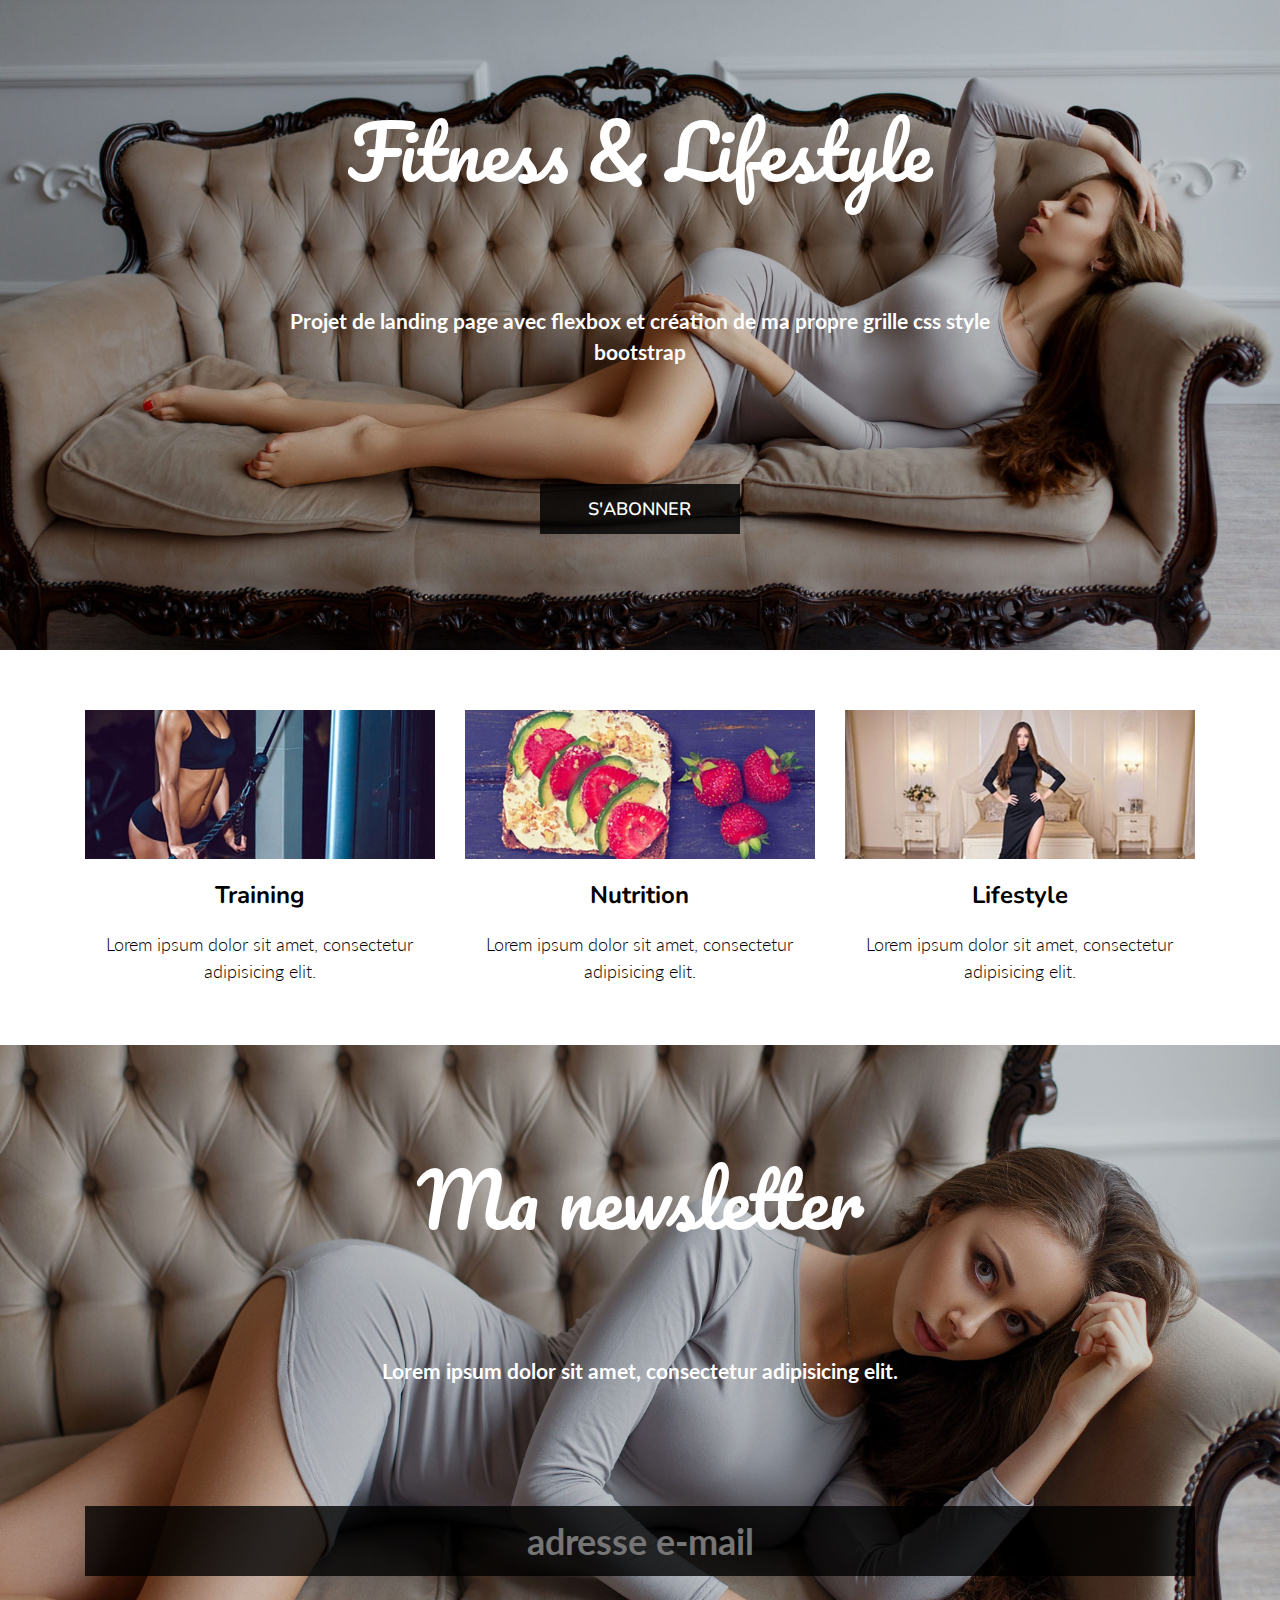
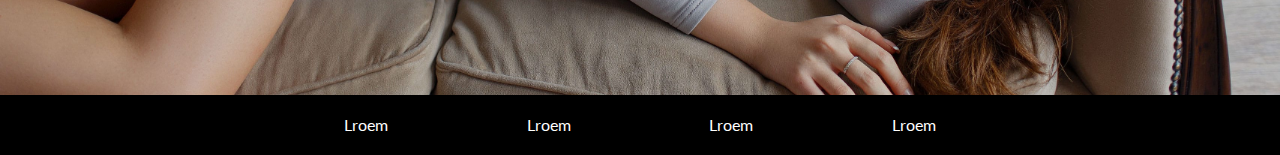
<file: projet-flexbox.html>
<!DOCTYPE html>
<html lang="fr">
  <head>
    <meta charset="utf-8">
    <meta name="viewport" content="width=device-width, initial-scale=1.0">
    <meta http-equiv="X-UA-Compatible" content="ie=edge">
    <title>Projet Flexbox</title>
    <link rel="stylesheet" href="https://fonts.googleapis.com/css?family=Lato:300,700|Nunito:600,700|Pacifico">
    <link rel="stylesheet" href="css2/reset.css">
    <link rel="stylesheet" href="css2/grille.css">
    <link rel="stylesheet" href="css2/style.css">

  </head>
  <body>
    <header>
      <div class="container">
        <h1>Fitness & Lifestyle</h1>
        <p>Projet de landing page avec flexbox et création de ma propre grille css style bootstrap</p>
        <a href="#newsletter">S'ABONNER</a>
      </div>
    </header>
    <div class="list container">
      <div class="row">
        <div class="list-item col-12 col-sm-6 col-lg-4">
          <img src="images/fitness.jpg" alt="une image">
          <h2>Training</h2>
          <p>Lorem ipsum dolor sit amet, consectetur adipisicing elit.</p>
        </div>
        <div class="list-item col-12 col-sm-6 col-lg-4">
          <img src="images/nutrition.jpg" alt="une image">
          <h2>Nutrition</h2>
          <p>Lorem ipsum dolor sit amet, consectetur adipisicing elit.</p>
        </div>
        <div class="list-item col-12 col-sm-6 col-lg-4 offset-sm-3 offset-lg-0">
          <img src="images/lifestyle.jpg" alt="une image">
          <h2>Lifestyle</h2>
          <p>Lorem ipsum dolor sit amet, consectetur adipisicing elit.</p>
        </div>
      </div>
    </div>
    <div id="newsletter" class="newsletter">
      <div class="container">
        <h1>Ma newsletter</h1>
        <p>Lorem ipsum dolor sit amet, consectetur adipisicing elit.</p>
        <form class="" action="" novalidate>
          <input type="email" name="" value="" placeholder="adresse e-mail">
        </form>
      </div>
    </div>
    <footer>
      <div class="container">
        <div class="row">
          <ul class="col-12 col-lg-10 offset-lg-1 col-xl-8 offset-xl-2">
            <li><a href="">Lroem</a></li>
            <li><a href="">Lroem</a></li>
            <li><a href="">Lroem</a></li>
            <li><a href="">Lroem</a></li>
          </ul>
        </div>

      </div>
    </footer>

  </body>
</html>
</file>
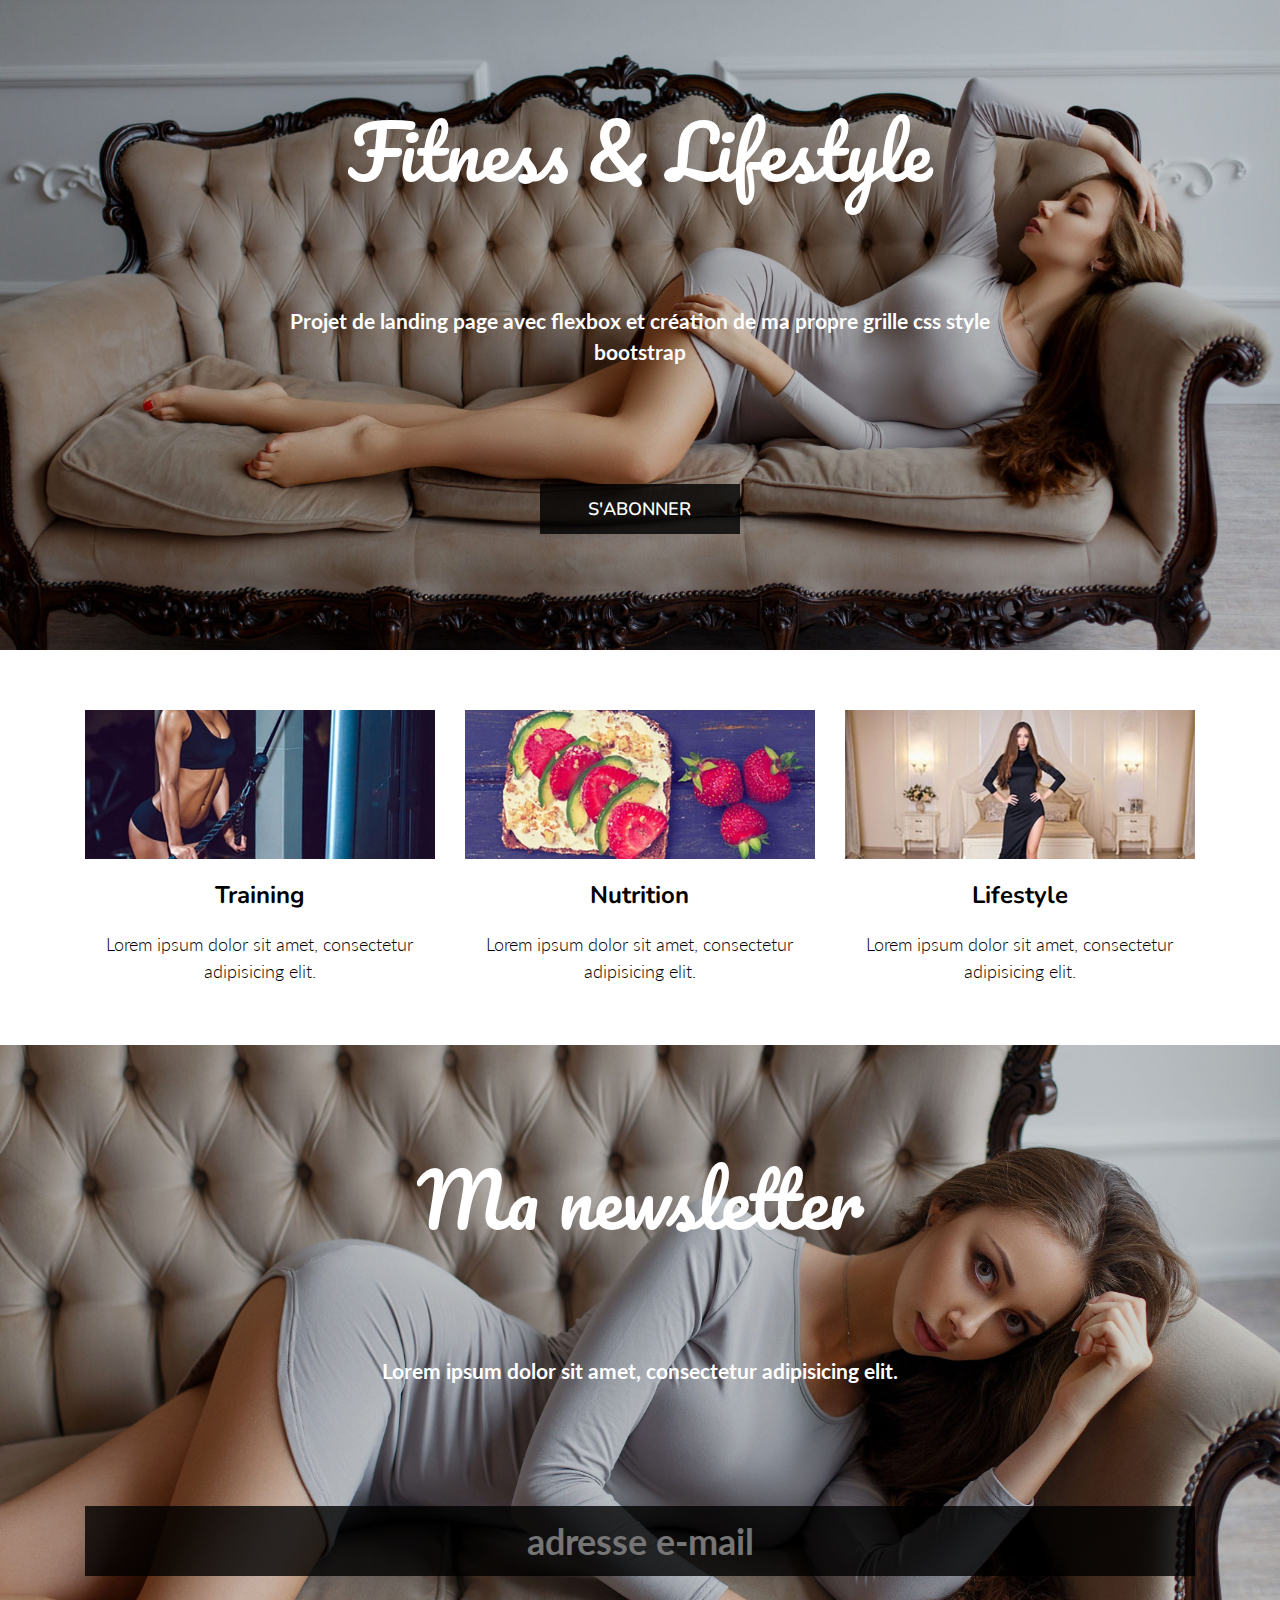
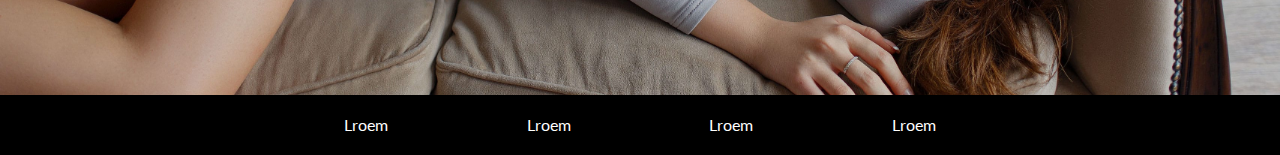
<file: projet-flexbox/projet-flexbox.html>
<!DOCTYPE html>
<html lang="fr">
  <head>
    <meta charset="utf-8">
    <meta name="viewport" content="width=device-width, initial-scale=1.0">
    <meta http-equiv="X-UA-Compatible" content="ie=edge">
    <title>Projet Flexbox</title>
    <link rel="stylesheet" href="https://fonts.googleapis.com/css?family=Lato:300,700|Nunito:600,700|Pacifico">
    <link rel="stylesheet" href="./css2/reset.css">
    <link rel="stylesheet" href="./css2/grille.css">
    <link rel="stylesheet" href="./css2/style.css">

  </head>
  <body>
    <header>
      <div class="container">
        <h1>Fitness & Lifestyle</h1>
        <p>Projet de landing page avec flexbox et création de ma propre grille css style bootstrap</p>
        <a href="#newsletter">S'ABONNER</a>
      </div>
    </header>
    <div class="list container">
      <div class="row">
        <div class="list-item col-12 col-sm-6 col-lg-4">
          <img src="images/fitness.jpg" alt="une image">
          <h2>Training</h2>
          <p>Lorem ipsum dolor sit amet, consectetur adipisicing elit.</p>
        </div>
        <div class="list-item col-12 col-sm-6 col-lg-4">
          <img src="images/nutrition.jpg" alt="une image">
          <h2>Nutrition</h2>
          <p>Lorem ipsum dolor sit amet, consectetur adipisicing elit.</p>
        </div>
        <div class="list-item col-12 col-sm-6 col-lg-4 offset-sm-3 offset-lg-0">
          <img src="images/lifestyle.jpg" alt="une image">
          <h2>Lifestyle</h2>
          <p>Lorem ipsum dolor sit amet, consectetur adipisicing elit.</p>
        </div>
      </div>
    </div>
    <div id="newsletter" class="newsletter">
      <div class="container">
        <h1>Ma newsletter</h1>
        <p>Lorem ipsum dolor sit amet, consectetur adipisicing elit.</p>
        <form class="" action="" novalidate>
          <input type="email" name="" value="" placeholder="adresse e-mail">
        </form>
      </div>
    </div>
    <footer>
      <div class="container">
        <div class="row">
          <ul class="col-12 col-lg-10 offset-lg-1 col-xl-8 offset-xl-2">
            <li><a href="">Lroem</a></li>
            <li><a href="">Lroem</a></li>
            <li><a href="">Lroem</a></li>
            <li><a href="">Lroem</a></li>
          </ul>
        </div>

      </div>
    </footer>

  </body>
</html>
</file>
<file: css2/grille.css>
* {
    -webkit-box-sizing: border-box;
            box-sizing: border-box;
  }
  
  .container {
    margin: 0 auto;
    padding-left: .9375em; /* 15px */
    padding-right: .9375em;
  }
  
  .row {
    display: -webkit-box;
    display: -ms-flexbox;
    display: flex;
    -ms-flex-wrap: wrap;
        flex-wrap: wrap;
    margin-left: -.9375em; /* 15px */
    margin-right: -.9375em;
  }
  
  .row > * { /* indique tout les enfants directs de la classe row sur les anciens navigateurs */
    float: left;
    width: 100%;
    padding-left: .9375em; /* 15px */
    padding-right: .9375em;
  }
  
  .row::after{
    content: "";
    display: block;
    clear: both;
  }
  
  img,
  video {
    width: auto;
    max-width: 100%;
    height: auto;
  }
  
  /* SIZE XS */
  .col-1 {
    -webkit-box-flex: 0;
        -ms-flex: 0 0 8.33333%;
            flex: 0 0 8.33333%;
    max-width: 8.33333%;
  }
  
  .col-2 {
    -webkit-box-flex: 0;
        -ms-flex: 0 0 16.66667%;
            flex: 0 0 16.66667%;
    max-width: 16.66667%;
  }
  
  .col-3 {
    -webkit-box-flex: 0;
        -ms-flex: 0 0 25%;
            flex: 0 0 25%;
    max-width: 25%;
  }
  
  .col-4 {
    -webkit-box-flex: 0;
        -ms-flex: 0 0 33.33333%;
            flex: 0 0 33.33333%;
    max-width: 33.33333%;
  }
  
  .col-5 {
    -webkit-box-flex: 0;
        -ms-flex: 0 0 41.66667%;
            flex: 0 0 41.66667%;
    max-width: 41.66667%;
  }
  
  .col-6 {
    -webkit-box-flex: 0;
        -ms-flex: 0 0 50%;
            flex: 0 0 50%;
    max-width: 50%;
  }
  
  .col-7 {
    -webkit-box-flex: 0;
        -ms-flex: 0 0 58.33333%;
            flex: 0 0 58.33333%;
    max-width: 58.33333%;
  }
  
  .col-8 {
    -webkit-box-flex: 0;
        -ms-flex: 0 0 66.66667%;
            flex: 0 0 66.66667%;
    max-width: 66.66667%;
  }
  
  .col-9 {
    -webkit-box-flex: 0;
        -ms-flex: 0 0 75%;
            flex: 0 0 75%;
    max-width: 75%;
  }
  
  .col-10 {
    -webkit-box-flex: 0;
        -ms-flex: 0 0 83.33333%;
            flex: 0 0 83.33333%;
    max-width: 83.33333%;
  }
  
  .col-11 {
    -webkit-box-flex: 0;
        -ms-flex: 0 0 91.66667%;
            flex: 0 0 91.66667%;
    max-width: 91.66667%;
  }
  
  .col-12 {
    -webkit-box-flex: 0;
        -ms-flex: 0 0 100%;
            flex: 0 0 100%;
    max-width: 100%;
  }
  
  /* offset */
  .offset-1 {
    margin-left: 8.33333%;
  }
  
  .offset-2 {
    margin-left: 16.66667%;
  }
  
  .offset-3 {
    margin-left: 25%;
  }
  
  .offset-4 {
    margin-left: 33.33333%;
  }
  
  .offset-5 {
    margin-left: 41.66667%;
  }
  
  .offset-6 {
    margin-left: 50%;
  }
  
  .offset-7 {
    margin-left: 58.33333%;
  }
  
  .offset-8 {
    margin-left: 66.66667%;
  }
  
  .offset-9 {
    margin-left: 75%;
  }
  
  .offset-10 {
    margin-left: 83.33333%;
  }
  
  .offset-11 {
    margin-left: 91.66667%;
  }
  
  /* SIZE SM */
  @media (min-width: 36em) /* 540px */ {
    .container {
      width: 33.75em;
    }
  
    .col-sm-1 {
      -webkit-box-flex: 0;
          -ms-flex: 0 0 8.33333%;
              flex: 0 0 8.33333%;
      max-width: 8.33333%;
    }
  
    .col-sm-2 {
      -webkit-box-flex: 0;
          -ms-flex: 0 0 16.66667%;
              flex: 0 0 16.66667%;
      max-width: 16.66667%;
    }
  
    .col-sm-3 {
      -webkit-box-flex: 0;
          -ms-flex: 0 0 25%;
              flex: 0 0 25%;
      max-width: 25%;
    }
  
    .col-sm-4 {
      -webkit-box-flex: 0;
          -ms-flex: 0 0 33.33333%;
              flex: 0 0 33.33333%;
      max-width: 33.33333%;
    }
  
    .col-sm-5 {
      -webkit-box-flex: 0;
          -ms-flex: 0 0 41.66667%;
              flex: 0 0 41.66667%;
      max-width: 41.66667%;
    }
  
    .col-sm-6 {
      -webkit-box-flex: 0;
          -ms-flex: 0 0 50%;
              flex: 0 0 50%;
      max-width: 50%;
    }
  
    .col-sm-7 {
      -webkit-box-flex: 0;
          -ms-flex: 0 0 58.33333%;
              flex: 0 0 58.33333%;
      max-width: 58.33333%;
    }
  
    .col-sm-8 {
      -webkit-box-flex: 0;
          -ms-flex: 0 0 66.66667%;
              flex: 0 0 66.66667%;
      max-width: 66.66667%;
    }
  
    .col-sm-9 {
      -webkit-box-flex: 0;
          -ms-flex: 0 0 75%;
              flex: 0 0 75%;
      max-width: 75%;
    }
  
    .col-sm-10 {
      -webkit-box-flex: 0;
          -ms-flex: 0 0 83.33333%;
              flex: 0 0 83.33333%;
      max-width: 83.33333%;
    }
  
    .col-sm-11 {
      -webkit-box-flex: 0;
          -ms-flex: 0 0 91.66667%;
              flex: 0 0 91.66667%;
      max-width: 91.66667%;
    }
  
    .col-sm-12 {
      -webkit-box-flex: 0;
          -ms-flex: 0 0 100%;
              flex: 0 0 100%;
      max-width: 100%;
    }
  
    /* offset */
    .offset-sm-0 {
      margin-left: 0%;
    }
  
    .offset-sm-1 {
      margin-left: 8.33333%;
    }
  
    .offset-sm-2 {
      margin-left: 16.66667%;
    }
  
    .offset-sm-3 {
      margin-left: 25%;
    }
  
    .offset-sm-4 {
      margin-left: 33.33333%;
    }
  
    .offset-sm-5 {
      margin-left: 41.66667%;
    }
  
    .offset-sm-6 {
      margin-left: 50%;
    }
  
    .offset-sm-7 {
      margin-left: 58.33333%;
    }
  
    .offset-sm-8 {
      margin-left: 66.66667%;
    }
  
    .offset-sm-9 {
      margin-left: 75%;
    }
  
    .offset-sm-10 {
      margin-left: 83.33333%;
    }
  
    .offset-sm-11 {
      margin-left: 91.66667%;
    }
  }
  
  /* SIZE MD */
  @media (min-width: 48em) /* 540px */ {
    .container {
      width: 45em;
    }
  
    .col-md-1 {
      -webkit-box-flex: 0;
          -ms-flex: 0 0 8.33333%;
              flex: 0 0 8.33333%;
      max-width: 8.33333%;
    }
  
    .col-md-2 {
      -webkit-box-flex: 0;
          -ms-flex: 0 0 16.66667%;
              flex: 0 0 16.66667%;
      max-width: 16.66667%;
    }
  
    .col-md-3 {
      -webkit-box-flex: 0;
          -ms-flex: 0 0 25%;
              flex: 0 0 25%;
      max-width: 25%;
    }
  
    .col-md-4 {
      -webkit-box-flex: 0;
          -ms-flex: 0 0 33.33333%;
              flex: 0 0 33.33333%;
      max-width: 33.33333%;
    }
  
    .col-md-5 {
      -webkit-box-flex: 0;
          -ms-flex: 0 0 41.66667%;
              flex: 0 0 41.66667%;
      max-width: 41.66667%;
    }
  
    .col-md-6 {
      -webkit-box-flex: 0;
          -ms-flex: 0 0 50%;
              flex: 0 0 50%;
      max-width: 50%;
    }
  
    .col-md-7 {
      -webkit-box-flex: 0;
          -ms-flex: 0 0 58.33333%;
              flex: 0 0 58.33333%;
      max-width: 58.33333%;
    }
  
    .col-md-8 {
      -webkit-box-flex: 0;
          -ms-flex: 0 0 66.66667%;
              flex: 0 0 66.66667%;
      max-width: 66.66667%;
    }
  
    .col-md-9 {
      -webkit-box-flex: 0;
          -ms-flex: 0 0 75%;
              flex: 0 0 75%;
      max-width: 75%;
    }
  
    .col-md-10 {
      -webkit-box-flex: 0;
          -ms-flex: 0 0 83.33333%;
              flex: 0 0 83.33333%;
      max-width: 83.33333%;
    }
  
    .col-md-11 {
      -webkit-box-flex: 0;
          -ms-flex: 0 0 91.66667%;
              flex: 0 0 91.66667%;
      max-width: 91.66667%;
    }
  
    .col-md-12 {
      -webkit-box-flex: 0;
          -ms-flex: 0 0 100%;
              flex: 0 0 100%;
      max-width: 100%;
    }
  
    /* offset md */
    .offset-md-0 {
      margin-left: 0%;
    }
  
    .offset-md-1 {
      margin-left: 8.33333%;
    }
  
    .offset-md-2 {
      margin-left: 16.66667%;
    }
  
    .offset-md-3 {
      margin-left: 25%;
    }
  
    .offset-md-4 {
      margin-left: 33.33333%;
    }
  
    .offset-md-5 {
      margin-left: 41.66667%;
    }
  
    .offset-md-6 {
      margin-left: 50%;
    }
  
    .offset-md-7 {
      margin-left: 58.33333%;
    }
  
    .offset-md-8 {
      margin-left: 66.66667%;
    }
  
    .offset-md-9 {
      margin-left: 75%;
    }
  
    .offset-md-10 {
      margin-left: 83.33333%;
    }
  
    .offset-md-11 {
      margin-left: 91.66667%;
    }
  }
  
  /* SIZE LG */
  @media (min-width: 62em) /* 540px */ {
    .container {
      width: 60em;
    }
  
    .col-lg-1 {
      -webkit-box-flex: 0;
          -ms-flex: 0 0 8.33333%;
              flex: 0 0 8.33333%;
      max-width: 8.33333%;
    }
  
    .col-lg-2 {
      -webkit-box-flex: 0;
          -ms-flex: 0 0 16.66667%;
              flex: 0 0 16.66667%;
      max-width: 16.66667%;
    }
  
    .col-lg-3 {
      -webkit-box-flex: 0;
          -ms-flex: 0 0 25%;
              flex: 0 0 25%;
      max-width: 25%;
    }
  
    .col-lg-4 {
      -webkit-box-flex: 0;
          -ms-flex: 0 0 33.33333%;
              flex: 0 0 33.33333%;
      max-width: 33.33333%;
    }
  
    .col-lg-5 {
      -webkit-box-flex: 0;
          -ms-flex: 0 0 41.66667%;
              flex: 0 0 41.66667%;
      max-width: 41.66667%;
    }
  
    .col-lg-6 {
      -webkit-box-flex: 0;
          -ms-flex: 0 0 50%;
              flex: 0 0 50%;
      max-width: 50%;
    }
  
    .col-lg-7 {
      -webkit-box-flex: 0;
          -ms-flex: 0 0 58.33333%;
              flex: 0 0 58.33333%;
      max-width: 58.33333%;
    }
  
    .col-lg-8 {
      -webkit-box-flex: 0;
          -ms-flex: 0 0 66.66667%;
              flex: 0 0 66.66667%;
      max-width: 66.66667%;
    }
  
    .col-lg-9 {
      -webkit-box-flex: 0;
          -ms-flex: 0 0 75%;
              flex: 0 0 75%;
      max-width: 75%;
    }
  
    .col-lg-10 {
      -webkit-box-flex: 0;
          -ms-flex: 0 0 83.33333%;
              flex: 0 0 83.33333%;
      max-width: 83.33333%;
    }
  
    .col-lg-11 {
      -webkit-box-flex: 0;
          -ms-flex: 0 0 91.66667%;
              flex: 0 0 91.66667%;
      max-width: 91.66667%;
    }
  
    .col-lg-12 {
      -webkit-box-flex: 0;
          -ms-flex: 0 0 100%;
              flex: 0 0 100%;
      max-width: 100%;
    }
  
    /* offset lg */
    .offset-lg-0 {
      margin-left: 0%;
    }
  
    .offset-lg-1 {
      margin-left: 8.33333%;
    }
  
    .offset-lg-2 {
      margin-left: 16.66667%;
    }
  
    .offset-lg-3 {
      margin-left: 25%;
    }
  
    .offset-lg-4 {
      margin-left: 33.33333%;
    }
  
    .offset-lg-5 {
      margin-left: 41.66667%;
    }
  
    .offset-lg-6 {
      margin-left: 50%;
    }
  
    .offset-lg-7 {
      margin-left: 58.33333%;
    }
  
    .offset-lg-8 {
      margin-left: 66.66667%;
    }
  
    .offset-lg-9 {
      margin-left: 75%;
    }
  
    .offset-lg-10 {
      margin-left: 83.33333%;
    }
  
    .offset-lg-11 {
      margin-left: 91.66667%;
    }
  }
  
  /* SIZE XL */
  @media (min-width: 75em) /* 540px */ {
    .container {
      width: 71.25em;
    }
  
    .col-xl-1 {
      -webkit-box-flex: 0;
          -ms-flex: 0 0 8.33333%;
              flex: 0 0 8.33333%;
      max-width: 8.33333%;
    }
  
    .col-xl-2 {
      -webkit-box-flex: 0;
          -ms-flex: 0 0 16.66667%;
              flex: 0 0 16.66667%;
      max-width: 16.66667%;
    }
  
    .col-xl-3 {
      -webkit-box-flex: 0;
          -ms-flex: 0 0 25%;
              flex: 0 0 25%;
      max-width: 25%;
    }
  
    .col-xl-4 {
      -webkit-box-flex: 0;
          -ms-flex: 0 0 33.33333%;
              flex: 0 0 33.33333%;
      max-width: 33.33333%;
    }
  
    .col-xl-5 {
      -webkit-box-flex: 0;
          -ms-flex: 0 0 41.66667%;
              flex: 0 0 41.66667%;
      max-width: 41.66667%;
    }
  
    .col-xl-6 {
      -webkit-box-flex: 0;
          -ms-flex: 0 0 50%;
              flex: 0 0 50%;
      max-width: 50%;
    }
  
    .col-xl-7 {
      -webkit-box-flex: 0;
          -ms-flex: 0 0 58.33333%;
              flex: 0 0 58.33333%;
      max-width: 58.33333%;
    }
  
    .col-xl-8 {
      -webkit-box-flex: 0;
          -ms-flex: 0 0 66.66667%;
              flex: 0 0 66.66667%;
      max-width: 66.66667%;
    }
  
    .col-xl-9 {
      -webkit-box-flex: 0;
          -ms-flex: 0 0 75%;
              flex: 0 0 75%;
      max-width: 75%;
    }
  
    .col-xl-10 {
      -webkit-box-flex: 0;
          -ms-flex: 0 0 83.33333%;
              flex: 0 0 83.33333%;
      max-width: 83.33333%;
    }
  
    .col-xl-11 {
      -webkit-box-flex: 0;
          -ms-flex: 0 0 91.66667%;
              flex: 0 0 91.66667%;
      max-width: 91.66667%;
    }
  
    .col-xl-12 {
      -webkit-box-flex: 0;
          -ms-flex: 0 0 100%;
              flex: 0 0 100%;
      max-width: 100%;
    }
  
    /* offset xl */
    .offset-xl-0 {
      margin-left: 0%;
    }
  
    .offset-xl-1 {
      margin-left: 8.33333%;
    }
  
    .offset-xl-2 {
      margin-left: 16.66667%;
    }
  
    .offset-xl-3 {
      margin-left: 25%;
    }
  
    .offset-xl-4 {
      margin-left: 33.33333%;
    }
  
    .offset-xl-5 {
      margin-left: 41.66667%;
    }
  
    .offset-xl-6 {
      margin-left: 50%;
    }
  
    .offset-xl-7 {
      margin-left: 58.33333%;
    }
  
    .offset-xl-8 {
      margin-left: 66.66667%;
    }
  
    .offset-xl-9 {
      margin-left: 75%;
    }
  
    .offset-xl-10 {
      margin-left: 83.33333%;
    }
  
    .offset-xl-11 {
      margin-left: 91.66667%;
    }
  }
</file>
<file: css2/style.css>
/* HEADER & NEWSLETTER */

header,
.newsletter {
  color: #fff;
  text-align: center;
  background-color: #222;
  background-position: right;
  background-size: cover;
}

header .container,
.newsletter .container {
  display: flex;
  height: 100%;
  flex-direction: column;
  justify-content: space-around;
  justify-content: space-evenly;
}

header h1,
.newsletter h1 {
  font-family: Pacifico, cursive;
  font-size: 1.875em;
}

header p,
.newsletter p {
  font-family: Lato, sans-serif;
  font-weight: 700;
  line-height: 1.5em;
}

/* HEADER */

header {
  height: 28.125em;
  background-image: url("../images/header@0,25x.jpg");
}

header a {
  display: block;
  width: 11.11111em;
  height: 2.77778em;
  margin: 0 auto;
  font-family: Nunito, sans-serif;
  font-size: 1.125em;
  font-weight: 600;
  line-height: 2.77778em;
  color: #fff;
  text-decoration: none;
  background: #000;
  background: rgba(0, 0, 0, 0.8);
}

/* LIST */
.list {
  margin-top: 1.875em;
  margin-bottom: 1.875em;
  text-align: center;
}

.list .list-item {
  margin-top: 1.875em;
  margin-bottom: 1.875em;
}

.list img {
  display: block;
}

.list h2 {
  margin-top: 1em;
  margin-bottom: 1em;
  font-family: Nunito, sans-serif;
  font-size: 1.5em;
  font-weight: 700;
}

.list p {
  font-family: Lato, sans-serif;
  font-size: 1.125em;
  font-weight: 300;
  line-height: 1.5em;
}

/* NEWSLETTER */
.newsletter {
  height: 31.25em;
  background-image: url("../images/newsletter@0,25x.jpg");
}

.newsletter input {
  width: 100%;
  height: 3.75rem;
  font-family: Lato, sans-serif;
  font-size: 1.125em;
  font-weight: 700;
  color: #fff;
  text-align: center;
  background: #000;
  background: rgba(0, 0, 0, 0.8);
  border: none;
  outline: none;
}

/* FOOTER */

footer {
  height: 3.75em;
  background: #000;
}

footer ul {
  display: table;
  width: 100%;
  height: 3.75em;
  text-align: center;
  table-layout: fixed;
}

footer li {
  display: table-cell;
  vertical-align: middle;
}

footer a {
  font-family: Lato, sans-serif;
  color: #fff;
  text-decoration: none;
}

/* SM */

@media (min-width: 36em) {
  /* HEADER & NEWSLETTER */

  header,
  .newsletter {
    height: 40.625em;
  }

  header h1,
  .newsletter h1 {
    font-size: 3.25em;
  }

  header p,
  .newsletter p {
    font-size: 1.3125em;
  }

  /* NEWSLETTER */
  .newsletter input {
    font-size: 1.375em;
  }
}

/* MD */

@media (min-width: 48em) {
  /* HEADER & NEWSLETTER */

  header h1,
  .newsletter h1 {
    font-size: 3.875em;
  }

  header p,
  .newsletter p {
    width: 83.33333%;
    margin: 0 auto;
  }

  /* HEADER */

  header {
    background-image: url("../images/header@0,4x.jpg");
  }

  /* NEWSLETTER */

  .newsletter {
    background-image: url("../images/newsletter@0,4x.jpg");
  }

  .newsletter input {
    font-size: 1.625em;
  }
}

/* LG */

@media (min-width: 62em) {
  /* HEADER & NEWSLETTER */

  header h1,
  .newsletter h1 {
    font-size: 4.5em;
  }

  header p,
  .newsletter p {
    width: 75%;
  }

  /* NEWSLETTER */

  .newsletter input {
    height: 4.375rem;
    font-size: 1.875em;
  }
}

/* XL */

@media (min-width: 75em) {
  /* HEADER & NEWSLETTER */

  header p,
  .newsletter p {
    width: 66.66667%;
  }

  /* HEADER */

  header {
    background-image: url("../images/header.jpg");
  }

  /* NEWSLETTER */

  .newsletter input {
    font-size: 2.25em;
  }

  .newsletter {
    background-image: url("../images/newsletter.jpg");
  }
}
</file>
<file: projet-flexbox/css2/grille.css>
* {
    -webkit-box-sizing: border-box;
            box-sizing: border-box;
  }
  
  .container {
    margin: 0 auto;
    padding-left: .9375em; /* 15px */
    padding-right: .9375em;
  }
  
  .row {
    display: -webkit-box;
    display: -ms-flexbox;
    display: flex;
    -ms-flex-wrap: wrap;
        flex-wrap: wrap;
    margin-left: -.9375em; /* 15px */
    margin-right: -.9375em;
  }
  
  .row > * { /* indique tout les enfants directs de la classe row sur les anciens navigateurs */
    float: left;
    width: 100%;
    padding-left: .9375em; /* 15px */
    padding-right: .9375em;
  }
  
  .row::after{
    content: "";
    display: block;
    clear: both;
  }
  
  img,
  video {
    width: auto;
    max-width: 100%;
    height: auto;
  }
  
  /* SIZE XS */
  .col-1 {
    -webkit-box-flex: 0;
        -ms-flex: 0 0 8.33333%;
            flex: 0 0 8.33333%;
    max-width: 8.33333%;
  }
  
  .col-2 {
    -webkit-box-flex: 0;
        -ms-flex: 0 0 16.66667%;
            flex: 0 0 16.66667%;
    max-width: 16.66667%;
  }
  
  .col-3 {
    -webkit-box-flex: 0;
        -ms-flex: 0 0 25%;
            flex: 0 0 25%;
    max-width: 25%;
  }
  
  .col-4 {
    -webkit-box-flex: 0;
        -ms-flex: 0 0 33.33333%;
            flex: 0 0 33.33333%;
    max-width: 33.33333%;
  }
  
  .col-5 {
    -webkit-box-flex: 0;
        -ms-flex: 0 0 41.66667%;
            flex: 0 0 41.66667%;
    max-width: 41.66667%;
  }
  
  .col-6 {
    -webkit-box-flex: 0;
        -ms-flex: 0 0 50%;
            flex: 0 0 50%;
    max-width: 50%;
  }
  
  .col-7 {
    -webkit-box-flex: 0;
        -ms-flex: 0 0 58.33333%;
            flex: 0 0 58.33333%;
    max-width: 58.33333%;
  }
  
  .col-8 {
    -webkit-box-flex: 0;
        -ms-flex: 0 0 66.66667%;
            flex: 0 0 66.66667%;
    max-width: 66.66667%;
  }
  
  .col-9 {
    -webkit-box-flex: 0;
        -ms-flex: 0 0 75%;
            flex: 0 0 75%;
    max-width: 75%;
  }
  
  .col-10 {
    -webkit-box-flex: 0;
        -ms-flex: 0 0 83.33333%;
            flex: 0 0 83.33333%;
    max-width: 83.33333%;
  }
  
  .col-11 {
    -webkit-box-flex: 0;
        -ms-flex: 0 0 91.66667%;
            flex: 0 0 91.66667%;
    max-width: 91.66667%;
  }
  
  .col-12 {
    -webkit-box-flex: 0;
        -ms-flex: 0 0 100%;
            flex: 0 0 100%;
    max-width: 100%;
  }
  
  /* offset */
  .offset-1 {
    margin-left: 8.33333%;
  }
  
  .offset-2 {
    margin-left: 16.66667%;
  }
  
  .offset-3 {
    margin-left: 25%;
  }
  
  .offset-4 {
    margin-left: 33.33333%;
  }
  
  .offset-5 {
    margin-left: 41.66667%;
  }
  
  .offset-6 {
    margin-left: 50%;
  }
  
  .offset-7 {
    margin-left: 58.33333%;
  }
  
  .offset-8 {
    margin-left: 66.66667%;
  }
  
  .offset-9 {
    margin-left: 75%;
  }
  
  .offset-10 {
    margin-left: 83.33333%;
  }
  
  .offset-11 {
    margin-left: 91.66667%;
  }
  
  /* SIZE SM */
  @media (min-width: 36em) /* 540px */ {
    .container {
      width: 33.75em;
    }
  
    .col-sm-1 {
      -webkit-box-flex: 0;
          -ms-flex: 0 0 8.33333%;
              flex: 0 0 8.33333%;
      max-width: 8.33333%;
    }
  
    .col-sm-2 {
      -webkit-box-flex: 0;
          -ms-flex: 0 0 16.66667%;
              flex: 0 0 16.66667%;
      max-width: 16.66667%;
    }
  
    .col-sm-3 {
      -webkit-box-flex: 0;
          -ms-flex: 0 0 25%;
              flex: 0 0 25%;
      max-width: 25%;
    }
  
    .col-sm-4 {
      -webkit-box-flex: 0;
          -ms-flex: 0 0 33.33333%;
              flex: 0 0 33.33333%;
      max-width: 33.33333%;
    }
  
    .col-sm-5 {
      -webkit-box-flex: 0;
          -ms-flex: 0 0 41.66667%;
              flex: 0 0 41.66667%;
      max-width: 41.66667%;
    }
  
    .col-sm-6 {
      -webkit-box-flex: 0;
          -ms-flex: 0 0 50%;
              flex: 0 0 50%;
      max-width: 50%;
    }
  
    .col-sm-7 {
      -webkit-box-flex: 0;
          -ms-flex: 0 0 58.33333%;
              flex: 0 0 58.33333%;
      max-width: 58.33333%;
    }
  
    .col-sm-8 {
      -webkit-box-flex: 0;
          -ms-flex: 0 0 66.66667%;
              flex: 0 0 66.66667%;
      max-width: 66.66667%;
    }
  
    .col-sm-9 {
      -webkit-box-flex: 0;
          -ms-flex: 0 0 75%;
              flex: 0 0 75%;
      max-width: 75%;
    }
  
    .col-sm-10 {
      -webkit-box-flex: 0;
          -ms-flex: 0 0 83.33333%;
              flex: 0 0 83.33333%;
      max-width: 83.33333%;
    }
  
    .col-sm-11 {
      -webkit-box-flex: 0;
          -ms-flex: 0 0 91.66667%;
              flex: 0 0 91.66667%;
      max-width: 91.66667%;
    }
  
    .col-sm-12 {
      -webkit-box-flex: 0;
          -ms-flex: 0 0 100%;
              flex: 0 0 100%;
      max-width: 100%;
    }
  
    /* offset */
    .offset-sm-0 {
      margin-left: 0%;
    }
  
    .offset-sm-1 {
      margin-left: 8.33333%;
    }
  
    .offset-sm-2 {
      margin-left: 16.66667%;
    }
  
    .offset-sm-3 {
      margin-left: 25%;
    }
  
    .offset-sm-4 {
      margin-left: 33.33333%;
    }
  
    .offset-sm-5 {
      margin-left: 41.66667%;
    }
  
    .offset-sm-6 {
      margin-left: 50%;
    }
  
    .offset-sm-7 {
      margin-left: 58.33333%;
    }
  
    .offset-sm-8 {
      margin-left: 66.66667%;
    }
  
    .offset-sm-9 {
      margin-left: 75%;
    }
  
    .offset-sm-10 {
      margin-left: 83.33333%;
    }
  
    .offset-sm-11 {
      margin-left: 91.66667%;
    }
  }
  
  /* SIZE MD */
  @media (min-width: 48em) /* 540px */ {
    .container {
      width: 45em;
    }
  
    .col-md-1 {
      -webkit-box-flex: 0;
          -ms-flex: 0 0 8.33333%;
              flex: 0 0 8.33333%;
      max-width: 8.33333%;
    }
  
    .col-md-2 {
      -webkit-box-flex: 0;
          -ms-flex: 0 0 16.66667%;
              flex: 0 0 16.66667%;
      max-width: 16.66667%;
    }
  
    .col-md-3 {
      -webkit-box-flex: 0;
          -ms-flex: 0 0 25%;
              flex: 0 0 25%;
      max-width: 25%;
    }
  
    .col-md-4 {
      -webkit-box-flex: 0;
          -ms-flex: 0 0 33.33333%;
              flex: 0 0 33.33333%;
      max-width: 33.33333%;
    }
  
    .col-md-5 {
      -webkit-box-flex: 0;
          -ms-flex: 0 0 41.66667%;
              flex: 0 0 41.66667%;
      max-width: 41.66667%;
    }
  
    .col-md-6 {
      -webkit-box-flex: 0;
          -ms-flex: 0 0 50%;
              flex: 0 0 50%;
      max-width: 50%;
    }
  
    .col-md-7 {
      -webkit-box-flex: 0;
          -ms-flex: 0 0 58.33333%;
              flex: 0 0 58.33333%;
      max-width: 58.33333%;
    }
  
    .col-md-8 {
      -webkit-box-flex: 0;
          -ms-flex: 0 0 66.66667%;
              flex: 0 0 66.66667%;
      max-width: 66.66667%;
    }
  
    .col-md-9 {
      -webkit-box-flex: 0;
          -ms-flex: 0 0 75%;
              flex: 0 0 75%;
      max-width: 75%;
    }
  
    .col-md-10 {
      -webkit-box-flex: 0;
          -ms-flex: 0 0 83.33333%;
              flex: 0 0 83.33333%;
      max-width: 83.33333%;
    }
  
    .col-md-11 {
      -webkit-box-flex: 0;
          -ms-flex: 0 0 91.66667%;
              flex: 0 0 91.66667%;
      max-width: 91.66667%;
    }
  
    .col-md-12 {
      -webkit-box-flex: 0;
          -ms-flex: 0 0 100%;
              flex: 0 0 100%;
      max-width: 100%;
    }
  
    /* offset md */
    .offset-md-0 {
      margin-left: 0%;
    }
  
    .offset-md-1 {
      margin-left: 8.33333%;
    }
  
    .offset-md-2 {
      margin-left: 16.66667%;
    }
  
    .offset-md-3 {
      margin-left: 25%;
    }
  
    .offset-md-4 {
      margin-left: 33.33333%;
    }
  
    .offset-md-5 {
      margin-left: 41.66667%;
    }
  
    .offset-md-6 {
      margin-left: 50%;
    }
  
    .offset-md-7 {
      margin-left: 58.33333%;
    }
  
    .offset-md-8 {
      margin-left: 66.66667%;
    }
  
    .offset-md-9 {
      margin-left: 75%;
    }
  
    .offset-md-10 {
      margin-left: 83.33333%;
    }
  
    .offset-md-11 {
      margin-left: 91.66667%;
    }
  }
  
  /* SIZE LG */
  @media (min-width: 62em) /* 540px */ {
    .container {
      width: 60em;
    }
  
    .col-lg-1 {
      -webkit-box-flex: 0;
          -ms-flex: 0 0 8.33333%;
              flex: 0 0 8.33333%;
      max-width: 8.33333%;
    }
  
    .col-lg-2 {
      -webkit-box-flex: 0;
          -ms-flex: 0 0 16.66667%;
              flex: 0 0 16.66667%;
      max-width: 16.66667%;
    }
  
    .col-lg-3 {
      -webkit-box-flex: 0;
          -ms-flex: 0 0 25%;
              flex: 0 0 25%;
      max-width: 25%;
    }
  
    .col-lg-4 {
      -webkit-box-flex: 0;
          -ms-flex: 0 0 33.33333%;
              flex: 0 0 33.33333%;
      max-width: 33.33333%;
    }
  
    .col-lg-5 {
      -webkit-box-flex: 0;
          -ms-flex: 0 0 41.66667%;
              flex: 0 0 41.66667%;
      max-width: 41.66667%;
    }
  
    .col-lg-6 {
      -webkit-box-flex: 0;
          -ms-flex: 0 0 50%;
              flex: 0 0 50%;
      max-width: 50%;
    }
  
    .col-lg-7 {
      -webkit-box-flex: 0;
          -ms-flex: 0 0 58.33333%;
              flex: 0 0 58.33333%;
      max-width: 58.33333%;
    }
  
    .col-lg-8 {
      -webkit-box-flex: 0;
          -ms-flex: 0 0 66.66667%;
              flex: 0 0 66.66667%;
      max-width: 66.66667%;
    }
  
    .col-lg-9 {
      -webkit-box-flex: 0;
          -ms-flex: 0 0 75%;
              flex: 0 0 75%;
      max-width: 75%;
    }
  
    .col-lg-10 {
      -webkit-box-flex: 0;
          -ms-flex: 0 0 83.33333%;
              flex: 0 0 83.33333%;
      max-width: 83.33333%;
    }
  
    .col-lg-11 {
      -webkit-box-flex: 0;
          -ms-flex: 0 0 91.66667%;
              flex: 0 0 91.66667%;
      max-width: 91.66667%;
    }
  
    .col-lg-12 {
      -webkit-box-flex: 0;
          -ms-flex: 0 0 100%;
              flex: 0 0 100%;
      max-width: 100%;
    }
  
    /* offset lg */
    .offset-lg-0 {
      margin-left: 0%;
    }
  
    .offset-lg-1 {
      margin-left: 8.33333%;
    }
  
    .offset-lg-2 {
      margin-left: 16.66667%;
    }
  
    .offset-lg-3 {
      margin-left: 25%;
    }
  
    .offset-lg-4 {
      margin-left: 33.33333%;
    }
  
    .offset-lg-5 {
      margin-left: 41.66667%;
    }
  
    .offset-lg-6 {
      margin-left: 50%;
    }
  
    .offset-lg-7 {
      margin-left: 58.33333%;
    }
  
    .offset-lg-8 {
      margin-left: 66.66667%;
    }
  
    .offset-lg-9 {
      margin-left: 75%;
    }
  
    .offset-lg-10 {
      margin-left: 83.33333%;
    }
  
    .offset-lg-11 {
      margin-left: 91.66667%;
    }
  }
  
  /* SIZE XL */
  @media (min-width: 75em) /* 540px */ {
    .container {
      width: 71.25em;
    }
  
    .col-xl-1 {
      -webkit-box-flex: 0;
          -ms-flex: 0 0 8.33333%;
              flex: 0 0 8.33333%;
      max-width: 8.33333%;
    }
  
    .col-xl-2 {
      -webkit-box-flex: 0;
          -ms-flex: 0 0 16.66667%;
              flex: 0 0 16.66667%;
      max-width: 16.66667%;
    }
  
    .col-xl-3 {
      -webkit-box-flex: 0;
          -ms-flex: 0 0 25%;
              flex: 0 0 25%;
      max-width: 25%;
    }
  
    .col-xl-4 {
      -webkit-box-flex: 0;
          -ms-flex: 0 0 33.33333%;
              flex: 0 0 33.33333%;
      max-width: 33.33333%;
    }
  
    .col-xl-5 {
      -webkit-box-flex: 0;
          -ms-flex: 0 0 41.66667%;
              flex: 0 0 41.66667%;
      max-width: 41.66667%;
    }
  
    .col-xl-6 {
      -webkit-box-flex: 0;
          -ms-flex: 0 0 50%;
              flex: 0 0 50%;
      max-width: 50%;
    }
  
    .col-xl-7 {
      -webkit-box-flex: 0;
          -ms-flex: 0 0 58.33333%;
              flex: 0 0 58.33333%;
      max-width: 58.33333%;
    }
  
    .col-xl-8 {
      -webkit-box-flex: 0;
          -ms-flex: 0 0 66.66667%;
              flex: 0 0 66.66667%;
      max-width: 66.66667%;
    }
  
    .col-xl-9 {
      -webkit-box-flex: 0;
          -ms-flex: 0 0 75%;
              flex: 0 0 75%;
      max-width: 75%;
    }
  
    .col-xl-10 {
      -webkit-box-flex: 0;
          -ms-flex: 0 0 83.33333%;
              flex: 0 0 83.33333%;
      max-width: 83.33333%;
    }
  
    .col-xl-11 {
      -webkit-box-flex: 0;
          -ms-flex: 0 0 91.66667%;
              flex: 0 0 91.66667%;
      max-width: 91.66667%;
    }
  
    .col-xl-12 {
      -webkit-box-flex: 0;
          -ms-flex: 0 0 100%;
              flex: 0 0 100%;
      max-width: 100%;
    }
  
    /* offset xl */
    .offset-xl-0 {
      margin-left: 0%;
    }
  
    .offset-xl-1 {
      margin-left: 8.33333%;
    }
  
    .offset-xl-2 {
      margin-left: 16.66667%;
    }
  
    .offset-xl-3 {
      margin-left: 25%;
    }
  
    .offset-xl-4 {
      margin-left: 33.33333%;
    }
  
    .offset-xl-5 {
      margin-left: 41.66667%;
    }
  
    .offset-xl-6 {
      margin-left: 50%;
    }
  
    .offset-xl-7 {
      margin-left: 58.33333%;
    }
  
    .offset-xl-8 {
      margin-left: 66.66667%;
    }
  
    .offset-xl-9 {
      margin-left: 75%;
    }
  
    .offset-xl-10 {
      margin-left: 83.33333%;
    }
  
    .offset-xl-11 {
      margin-left: 91.66667%;
    }
  }
</file>
<file: projet-flexbox/css2/style.css>
/* HEADER & NEWSLETTER */

header,
.newsletter {
  color: #fff;
  text-align: center;
  background-color: #222;
  background-position: right;
  background-size: cover;
}

header .container,
.newsletter .container {
  display: flex;
  height: 100%;
  flex-direction: column;
  justify-content: space-around;
  justify-content: space-evenly;
}

header h1,
.newsletter h1 {
  font-family: Pacifico, cursive;
  font-size: 1.875em;
}

header p,
.newsletter p {
  font-family: Lato, sans-serif;
  font-weight: 700;
  line-height: 1.5em;
}

/* HEADER */

header {
  height: 28.125em;
  background-image: url("../images/header@0,25x.jpg");
}

header a {
  display: block;
  width: 11.11111em;
  height: 2.77778em;
  margin: 0 auto;
  font-family: Nunito, sans-serif;
  font-size: 1.125em;
  font-weight: 600;
  line-height: 2.77778em;
  color: #fff;
  text-decoration: none;
  background: #000;
  background: rgba(0, 0, 0, 0.8);
}

/* LIST */
.list {
  margin-top: 1.875em;
  margin-bottom: 1.875em;
  text-align: center;
}

.list .list-item {
  margin-top: 1.875em;
  margin-bottom: 1.875em;
}

.list img {
  display: block;
}

.list h2 {
  margin-top: 1em;
  margin-bottom: 1em;
  font-family: Nunito, sans-serif;
  font-size: 1.5em;
  font-weight: 700;
}

.list p {
  font-family: Lato, sans-serif;
  font-size: 1.125em;
  font-weight: 300;
  line-height: 1.5em;
}

/* NEWSLETTER */
.newsletter {
  height: 31.25em;
  background-image: url("../images/newsletter@0,25x.jpg");
}

.newsletter input {
  width: 100%;
  height: 3.75rem;
  font-family: Lato, sans-serif;
  font-size: 1.125em;
  font-weight: 700;
  color: #fff;
  text-align: center;
  background: #000;
  background: rgba(0, 0, 0, 0.8);
  border: none;
  outline: none;
}

/* FOOTER */

footer {
  height: 3.75em;
  background: #000;
}

footer ul {
  display: table;
  width: 100%;
  height: 3.75em;
  text-align: center;
  table-layout: fixed;
}

footer li {
  display: table-cell;
  vertical-align: middle;
}

footer a {
  font-family: Lato, sans-serif;
  color: #fff;
  text-decoration: none;
}

/* SM */

@media (min-width: 36em) {
  /* HEADER & NEWSLETTER */

  header,
  .newsletter {
    height: 40.625em;
  }

  header h1,
  .newsletter h1 {
    font-size: 3.25em;
  }

  header p,
  .newsletter p {
    font-size: 1.3125em;
  }

  /* NEWSLETTER */
  .newsletter input {
    font-size: 1.375em;
  }
}

/* MD */

@media (min-width: 48em) {
  /* HEADER & NEWSLETTER */

  header h1,
  .newsletter h1 {
    font-size: 3.875em;
  }

  header p,
  .newsletter p {
    width: 83.33333%;
    margin: 0 auto;
  }

  /* HEADER */

  header {
    background-image: url("../images/header@0,4x.jpg");
  }

  /* NEWSLETTER */

  .newsletter {
    background-image: url("../images/newsletter@0,4x.jpg");
  }

  .newsletter input {
    font-size: 1.625em;
  }
}

/* LG */

@media (min-width: 62em) {
  /* HEADER & NEWSLETTER */

  header h1,
  .newsletter h1 {
    font-size: 4.5em;
  }

  header p,
  .newsletter p {
    width: 75%;
  }

  /* NEWSLETTER */

  .newsletter input {
    height: 4.375rem;
    font-size: 1.875em;
  }
}

/* XL */

@media (min-width: 75em) {
  /* HEADER & NEWSLETTER */

  header p,
  .newsletter p {
    width: 66.66667%;
  }

  /* HEADER */

  header {
    background-image: url("../images/header.jpg");
  }

  /* NEWSLETTER */

  .newsletter input {
    font-size: 2.25em;
  }

  .newsletter {
    background-image: url("../images/newsletter.jpg");
  }
}
</file>
